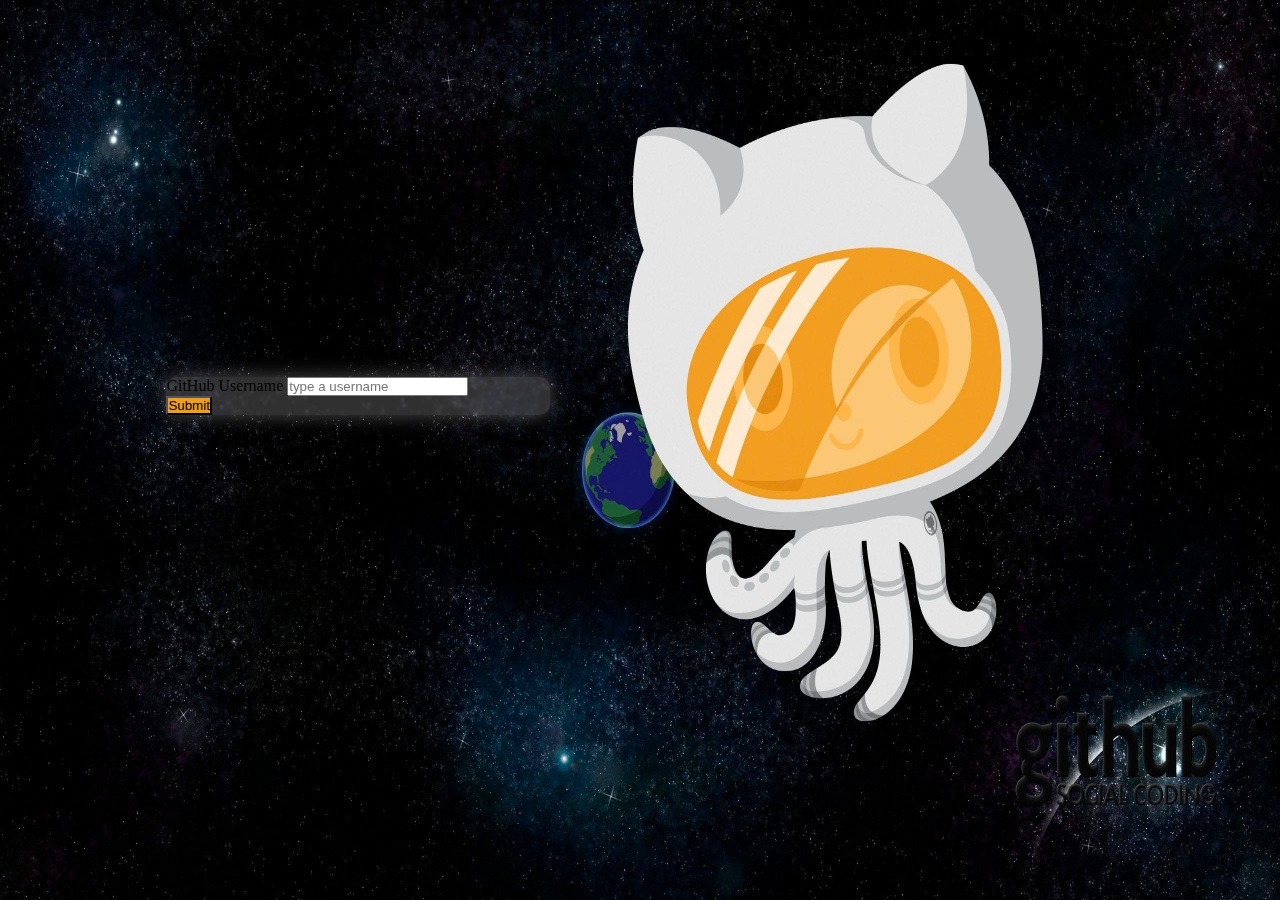
<file: index.html>
<!DOCTYPE html>
<html lang="en">

<head>
    <meta charset="UTF-8">
    <meta name="viewport" content="width=device-width, initial-scale=1.0">
    <meta name="description" content="Github Profile Viewer, provides an overview of someone's Github Profile">
    <title>GitHub Profile Viewer | search</title>
    <link rel="stylesheet" href="./css/style.css">
    <link href="https://cdn.jsdelivr.net/npm/bootstrap@5.3.1/dist/css/bootstrap.min.css" rel="stylesheet"
        integrity="sha384-4bw+/aepP/YC94hEpVNVgiZdgIC5+VKNBQNGCHeKRQN+PtmoHDEXuppvnDJzQIu9" crossorigin="anonymous">
</head>

<body class="background-image1">
    <!--* the form to get the GitHub username -->
    <form id="form" class="glass-effect border py-4 px-3">
        <div class="mb-4 py-2">
            <label for="username" class="text-light mb-1">GitHub Username</label>
            <input type="text" id="username" class="form-control" placeholder="type a username" required>
        </div>
        <div class="mb-3">
            <button id="btn" type="submit" class="btn btn-orange w-100">Submit</button>
        </div>
    </form>

    <script src="https://cdn.jsdelivr.net/npm/bootstrap@5.3.1/dist/js/bootstrap.bundle.min.js"
        integrity="sha384-HwwvtgBNo3bZJJLYd8oVXjrBZt8cqVSpeBNS5n7C8IVInixGAoxmnlMuBnhbgrkm"
        crossorigin="anonymous"></script>
    <script src="https://cdn.jsdelivr.net/npm/@popperjs/core@2.11.8/dist/umd/popper.min.js"
        integrity="sha384-I7E8VVD/ismYTF4hNIPjVp/Zjvgyol6VFvRkX/vR+Vc4jQkC+hVqc2pM8ODewa9r"
        crossorigin="anonymous"></script>
    <script src="https://cdn.jsdelivr.net/npm/bootstrap@5.3.1/dist/js/bootstrap.min.js"
        integrity="sha384-Rx+T1VzGupg4BHQYs2gCW9It+akI2MM/mndMCy36UVfodzcJcF0GGLxZIzObiEfa"
        crossorigin="anonymous"></script>

    <script src="./js/index.js"></script>
</body>

</html>
</file>
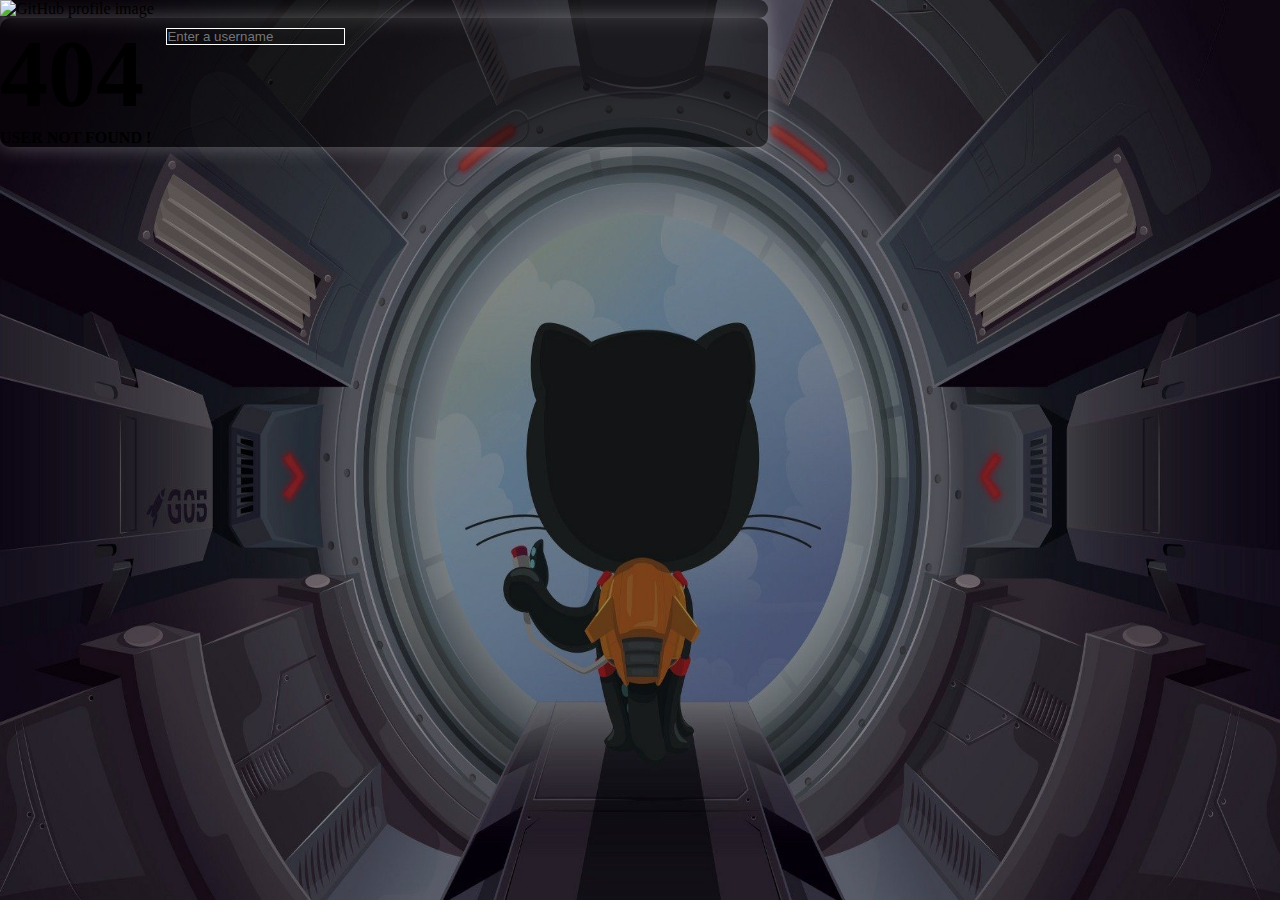
<file: html/profile.html>
<!DOCTYPE html>
<html lang="en">
<head>
    <meta charset="UTF-8">
    <meta name="viewport" content="width=device-width, initial-scale=1.0">
    <title>GitHub Profile Viewer | Profile</title>
    <link rel="stylesheet" href="https://cdnjs.cloudflare.com/ajax/libs/font-awesome/6.4.2/css/all.min.css"
        integrity="sha512-z3gLpd7yknf1YoNbCzqRKc4qyor8gaKU1qmn+CShxbuBusANI9QpRohGBreCFkKxLhei6S9CQXFEbbKuqLg0DA=="
        crossorigin="anonymous" referrerpolicy="no-referrer" />
    <link href="https://cdn.jsdelivr.net/npm/bootstrap@5.3.1/dist/css/bootstrap.min.css" rel="stylesheet"
        integrity="sha384-4bw+/aepP/YC94hEpVNVgiZdgIC5+VKNBQNGCHeKRQN+PtmoHDEXuppvnDJzQIu9" crossorigin="anonymous">
    <link rel="stylesheet" href="../css/style.css">
</head>
<body class="background-image2">
    <div class="overlay">
        <form id="form" class="container position-absolute start-50 translate-middle w-50 d-flex" style="top: 5%;">
            <div class="w-100">
                <input id="username" type="text" class="w-100 p-2 rounded-start text-light search" placeholder="Enter a username" required>
            </div>
            <button id="btn" class=" submit px-3 d-block py-2 rounded-end">
                <i class="fa-solid fa-magnifying-glass fa-lg"></i>
            </button>
        </form>
        
        <div id="card" class="text-light glass-effect2 rounded border border-light mb-5 px-0 position-absolute start-50 translate-middle"
            style="width: 60%; top:45%">
            <a target="_blank" id="linkToProfile">
                <i class="fa-solid fa-arrow-up-right-from-square fa-xl position-absolute"
                    style="color: #f6f5f4; top: 5%; right:1%"></i>
            </a>
            <div class="d-flex">
                <div class="align-self-center">
                    <img class="m-4 rounded-circle border" id="profileImage" alt="GitHub profile image" style="width: 300px;">
                </div>
                <div class="mx-4 my-5">
                    <h2 id="fullName"></h2>
                    <h4 id="uname" class=""></h4>
                    <p id="bio" class="w-100"></p>
                    <a target="_blank" id="followers" class="btn btn-light"></a>
                    <a target="_blank" id="following" class="btn btn-light"></a>
                    <p id="location" class=" my-2"></p>
                    <a id="blog" target="_blank" class="d-block text-decoration-none p-0 my-2 "></a>
                    <a id="twitterAccount" target="_blank" class="d-block text-decoration-none p-0 my-2 "></a>
                    <a id="repos" target="_blank" class="btn btn-light"></a>
                </div>
            </div>
        </div>

        <div id="card404" class="text-light glass-effect2 rounded border border-light mb-5 position-absolute start-50 translate-middle"
            style="width: 60%; top:45%">
            <h2 id="h2" class="text-center pt-3" style="font-size: 6rem;">404</h2>
            <h4 id="h4" class="text-center pb-4">USER NOT FOUND !</h4>
        </div>
    </div>
    

    <script src="https://cdn.jsdelivr.net/npm/bootstrap@5.3.1/dist/js/bootstrap.bundle.min.js"
        integrity="sha384-HwwvtgBNo3bZJJLYd8oVXjrBZt8cqVSpeBNS5n7C8IVInixGAoxmnlMuBnhbgrkm"
        crossorigin="anonymous"></script>
    <script src="https://cdn.jsdelivr.net/npm/@popperjs/core@2.11.8/dist/umd/popper.min.js"
        integrity="sha384-I7E8VVD/ismYTF4hNIPjVp/Zjvgyol6VFvRkX/vR+Vc4jQkC+hVqc2pM8ODewa9r"
        crossorigin="anonymous"></script>
    <script src="https://cdn.jsdelivr.net/npm/bootstrap@5.3.1/dist/js/bootstrap.min.js"
        integrity="sha384-Rx+T1VzGupg4BHQYs2gCW9It+akI2MM/mndMCy36UVfodzcJcF0GGLxZIzObiEfa"
        crossorigin="anonymous"></script>

    <script src="../js/profile.js"></script>
</body>
</html>
</file>
<file: css/style.css>
* {
    margin: 0;
    padding: 0;
}

.background-image1 {
    background-color: rgb(18, 18, 18);
    background: url(../img/3415007.jpg);
    background-size: 100vw 100vh;
}

.background-image2 {
    background: url(../img/wp3082255-github-wallpapers.jpg);
    background-size: 100vw 100vh;
}

.overlay {
    background-color: rgba(0, 0, 0, 0.384);
    width: 100vw;
    height: 100vh;
}

#form {
    width: 30%;
    position: absolute;
    top: 44%;
    left: 28%;
    transform: translate(-50%, -50%);
}

.glass-effect {
    background-color: rgba(255, 255, 255, 0.19);
    backdrop-filter: blur(1px);
    /* This creates the glass effect with a blur */
    border-radius: 10px;
    box-shadow: 0 0 20px rgba(255, 255, 255, 0.3);
    /* Optional: Add a soft glow effect */
}

.glass-effect2 {
    background-color: rgba(0, 0, 0, 0.463);
    /* This creates the glass effect with a blur */
    border-radius: 10px;
    box-shadow: 0 0 20px rgba(255, 255, 255, 0.3);
    /* Optional: Add a soft glow effect */
}

.btn-orange {
    background-color: #F09E1D !important;
}

.search {
    outline: none;
    background-color: transparent;
    border: 1px solid white;
}

.search:focus {
    box-shadow: 0 0 20px rgba(255, 255, 255, 0.3);
}

.submit {
    outline: none;
    border: none;
    background-color: #e1e1e1;
}

.submit:hover {
    background: #fff;
    box-shadow: 0 0 20px rgba(255, 255, 255, 0.3);
}
</file>
